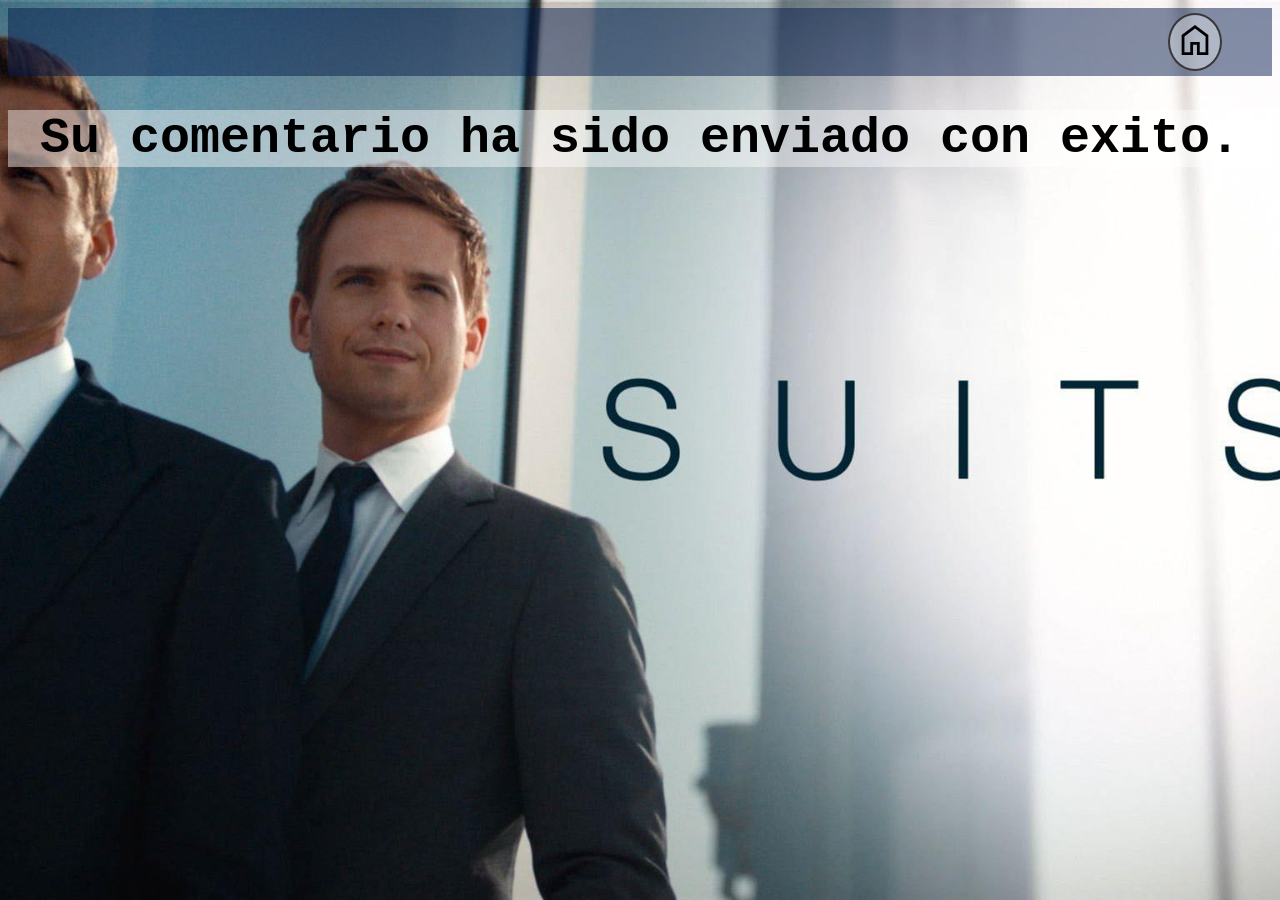
<file: paginas/confirmacin.html>
<!DOCTYPE html>
<html lang="en">
<head>
    <meta charset="UTF-8">
    <meta name="viewport" content="width=device-width, initial-scale=1.0">
    <title>Confirmacin</title>
    <link rel="stylesheet" href="/Styles/indices.css">
    <link rel="icon" href="/imagenes/suits-logo.jpg" tipe="img/jpg">
    <link rel="preconnect" href="https://fonts.googleapis.com">
    <link rel="preconnect" href="https://fonts.gstatic.com" crossorigin>
    <link href="https://fonts.googleapis.com/css2?family=Roboto:ital,wght@0,100..900;1,100..900&display=swap" rel="stylesheet">

 <style>
  
  body{
    background-image: url(/imagenes/suits.portada.jpg);
  }

  h1 {
  background-color: rgba(255, 255, 255, 0.426);
  text-align: center;
  font-size: 50px;
  color: black;
 
  }

 </style>

 <header>

      <a id="pagPrinc" href="/index.html" aria-label="ir a la Pagina Principal">
      
       <div class="icono-home">

       <svg xmlns="http://www.w3.org/2000/svg" height="40px" viewBox="0 -960 960 960" width="40px" fill="#000000"><path d="M226.67-186.67h140v-246.66h226.66v246.66h140v-380L480-756.67l-253.33 190v380ZM160-120v-480l320-240 320 240v480H526.67v-246.67h-93.34V-120H160Zm320-352Z"/></svg>
      
      </div>

      </a>
</header>

</head>
<body>

    <h1>
     
    Su comentario ha sido enviado con exito.

    </h1>
    
</body>
</html>
</file>
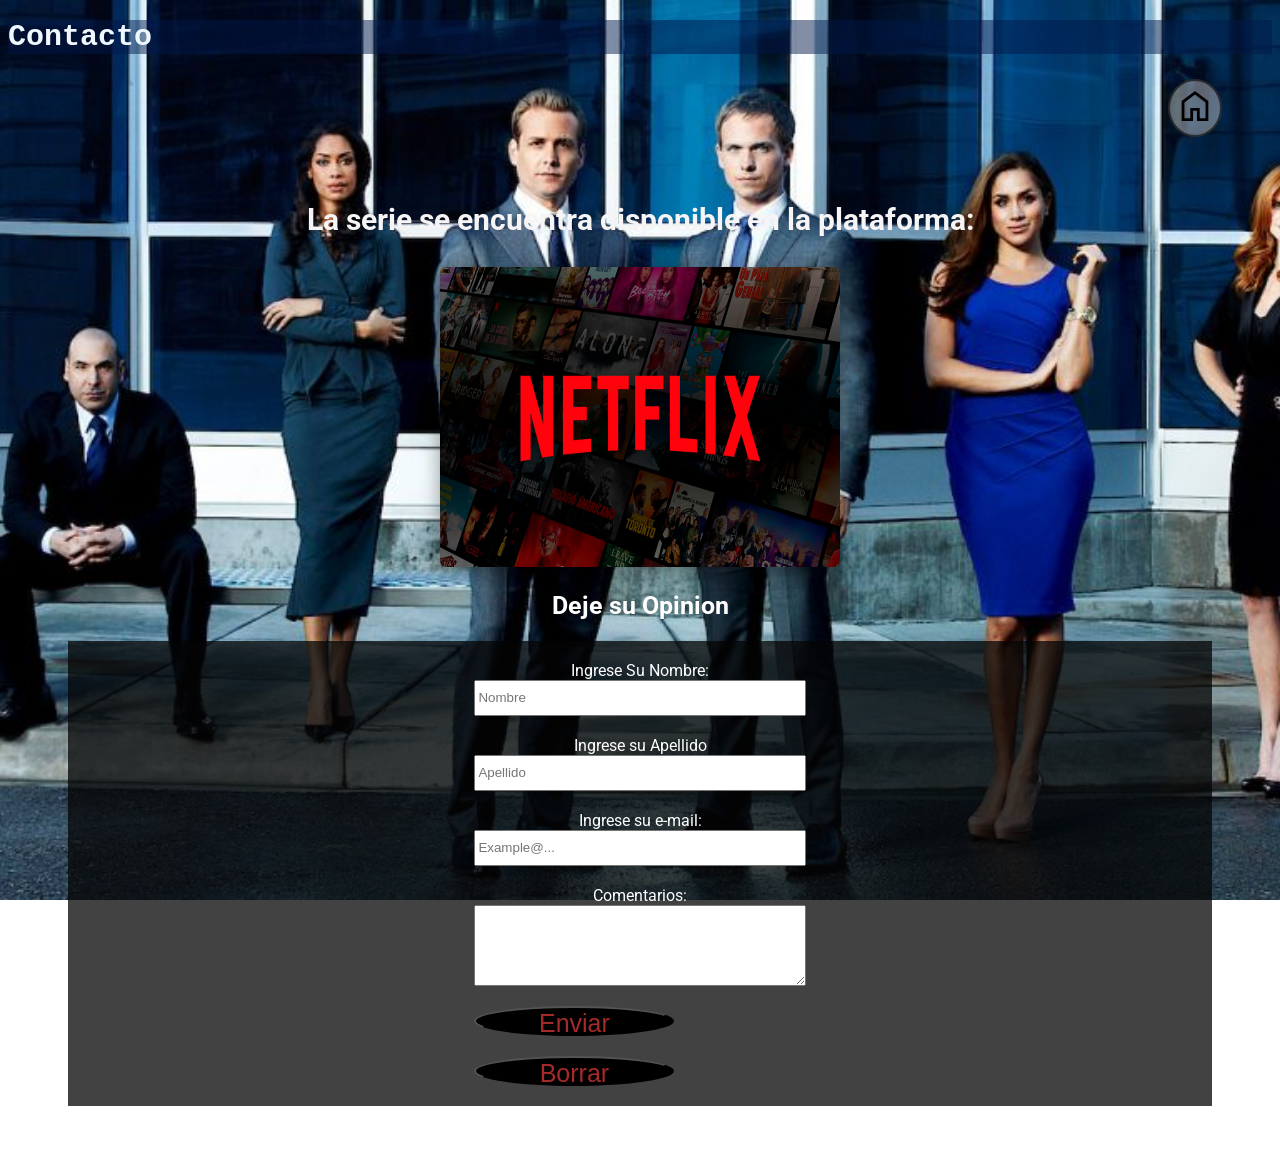
<file: paginas/contacto.html>
<!DOCTYPE html>
<html lang="en">
<head>
    <meta charset="UTF-8">
    <meta name="viewport" content="width=, initial-scale=1.0">
    <title>Suits</title>
    <link rel="stylesheet" href="/Styles/indices.css">
    <link rel="icon" href="/imagenes/suits-logo.jpg" tipe="img/jpg">
    <link rel="preconnect" href="https://fonts.googleapis.com">
    <link rel="preconnect" href="https://fonts.gstatic.com" crossorigin>
    <link href="https://fonts.googleapis.com/css2?family=Roboto:ital,wght@0,100..900;1,100..900&display=swap" rel="stylesheet">


</head>
<body>

 <header> 
    
  <h1>Contacto</h1>

 </header>


  <a id="pagPrinc" href="/index.html" aria-label="ir a la Pagina Principal">
      
       <div class="icono-home">

       <svg xmlns="http://www.w3.org/2000/svg" height="40px" viewBox="0 -960 960 960" width="40px" fill="#000000"><path d="M226.67-186.67h140v-246.66h226.66v246.66h140v-380L480-756.67l-253.33 190v380ZM160-120v-480l320-240 320 240v480H526.67v-246.67h-93.34V-120H160Zm320-352Z"/></svg>
      
      </div>

      </a>
  

<main class="contac">

  <section>

<p id="net"> La serie se encuentra disponible en la plataforma: </P>
 
<a href="https://www.netflix.com/ar/title/70195800">

<img id="imgnet" src="/imagenes/netflix.jpg" alt="https://www.netflix.com/ar/title/70195800">

</a>

</section>


<H2>Deje su Opinion</H2>

<section class="formulario">

<form action="/paginas/confirmacin.html">

  <Label>
         Ingrese Su Nombre:
        <input type="text" required name="" id="" placeholder="Nombre"> 

  </Label>

  <label>

       Ingrese su Apellido
       <input type="text" required name="" id="" placeholder="Apellido">

  </label>

   <label>
  
       Ingrese su e-mail:

   <input type="email" required ="" id="" placeholder="Example@...">

   </label>

   <label>
  
        Comentarios:

  <textarea name="Mensaje" id="" cols="20" rows="5"></textarea>

   </label>

  <input id="boton" type="submit" value="Enviar">
  <input id="boton" type= "reset" value="Borrar">

</form>

</section>

</main>

</body>
</html>
</file>
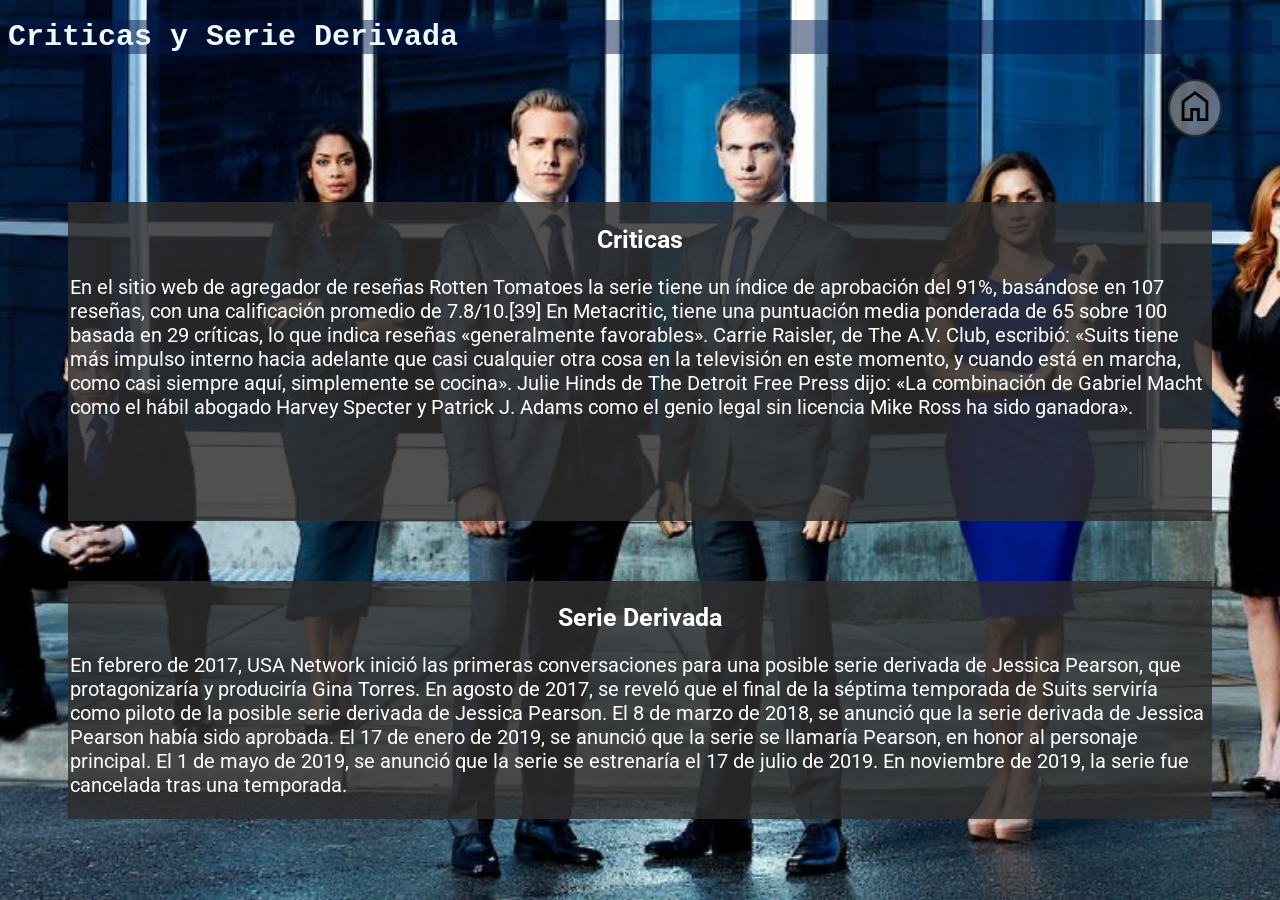
<file: paginas/criticas.html>
<!DOCTYPE html>
<html lang="en">
<head>
    <meta charset="UTF-8">
    <meta name="viewport" content="width=device-width, initial-scale=1.0">
    <title>Suits</title>
    <link rel="stylesheet" href="/Styles/indices.css">
    <link rel="icon" href="/imagenes/suits-logo.jpg" tipe="img/jpg">
    <link rel="preconnect" href="https://fonts.googleapis.com">
    <link rel="preconnect" href="https://fonts.gstatic.com" crossorigin>
    <link href="https://fonts.googleapis.com/css2?family=Roboto:ital,wght@0,100..900;1,100..900&display=swap" rel="stylesheet">

</head>
<body>

    <header>
        
        <h1>Criticas y Serie Derivada</h1>
    
    </header>

      <a id="pagPrinc" href="/index.html" aria-label="ir a la Pagina Principal">
      
       <div class="icono-home">

       <svg xmlns="http://www.w3.org/2000/svg" height="40px" viewBox="0 -960 960 960" width="40px" fill="#000000"><path d="M226.67-186.67h140v-246.66h226.66v246.66h140v-380L480-756.67l-253.33 190v380ZM160-120v-480l320-240 320 240v480H526.67v-246.67h-93.34V-120H160Zm320-352Z"/></svg>
      
      </div>

      </a>

<main > 

<section class="otros"> 
    
<H2>Criticas</H2>
<p class="parafo1">En el sitio web de agregador de reseñas Rotten Tomatoes la serie tiene un índice de aprobación del 91%, basándose en 107 reseñas, con una calificación promedio de 7.8/10.[39] En Metacritic, tiene una puntuación media ponderada de 65 sobre 100 basada en 29 críticas, lo que indica reseñas «generalmente favorables». Carrie Raisler, de The A.V. Club, escribió: «Suits tiene más impulso interno hacia adelante que casi cualquier otra cosa en la televisión en este momento, y cuando está en marcha, como casi siempre aquí, simplemente se cocina». Julie Hinds de The Detroit Free Press dijo: «La combinación de Gabriel Macht como el hábil abogado Harvey Specter y Patrick J. Adams como el genio legal sin licencia Mike Ross ha sido ganadora».</p>

</section> 

<section class="otros">

<h2>Serie Derivada</h2>
<P>En febrero de 2017, USA Network inició las primeras conversaciones para una posible serie derivada de Jessica Pearson, que protagonizaría y produciría Gina Torres. En agosto de 2017, se reveló que el final de la séptima temporada de Suits serviría como piloto de la posible serie derivada de Jessica Pearson. El 8 de marzo de 2018, se anunció que la serie derivada de Jessica Pearson había sido aprobada. El 17 de enero de 2019, se anunció que la serie se llamaría Pearson, en honor al personaje principal. El 1 de mayo de 2019, se anunció que la serie se estrenaría el 17 de julio de 2019. En noviembre de 2019, la serie fue cancelada tras una temporada.</P>
 
</section>

</main>

</body>
</html>
</file>
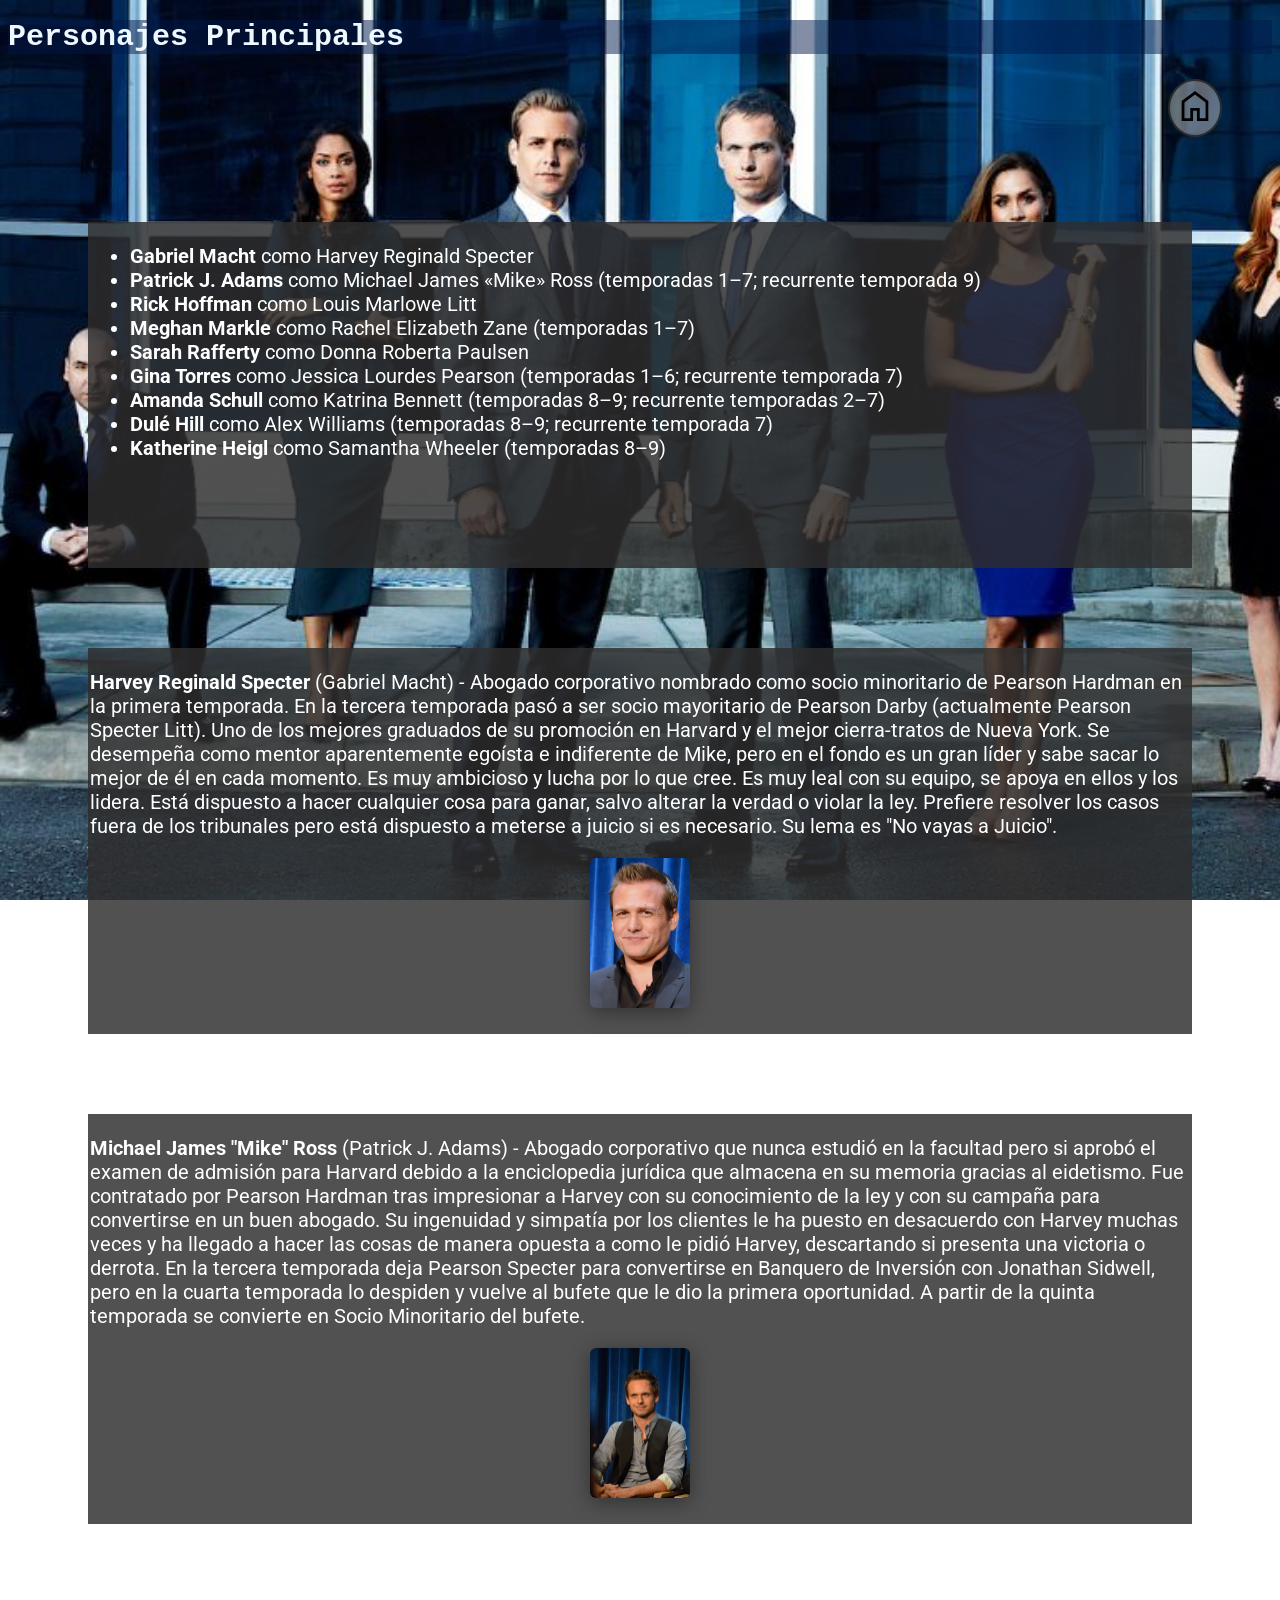
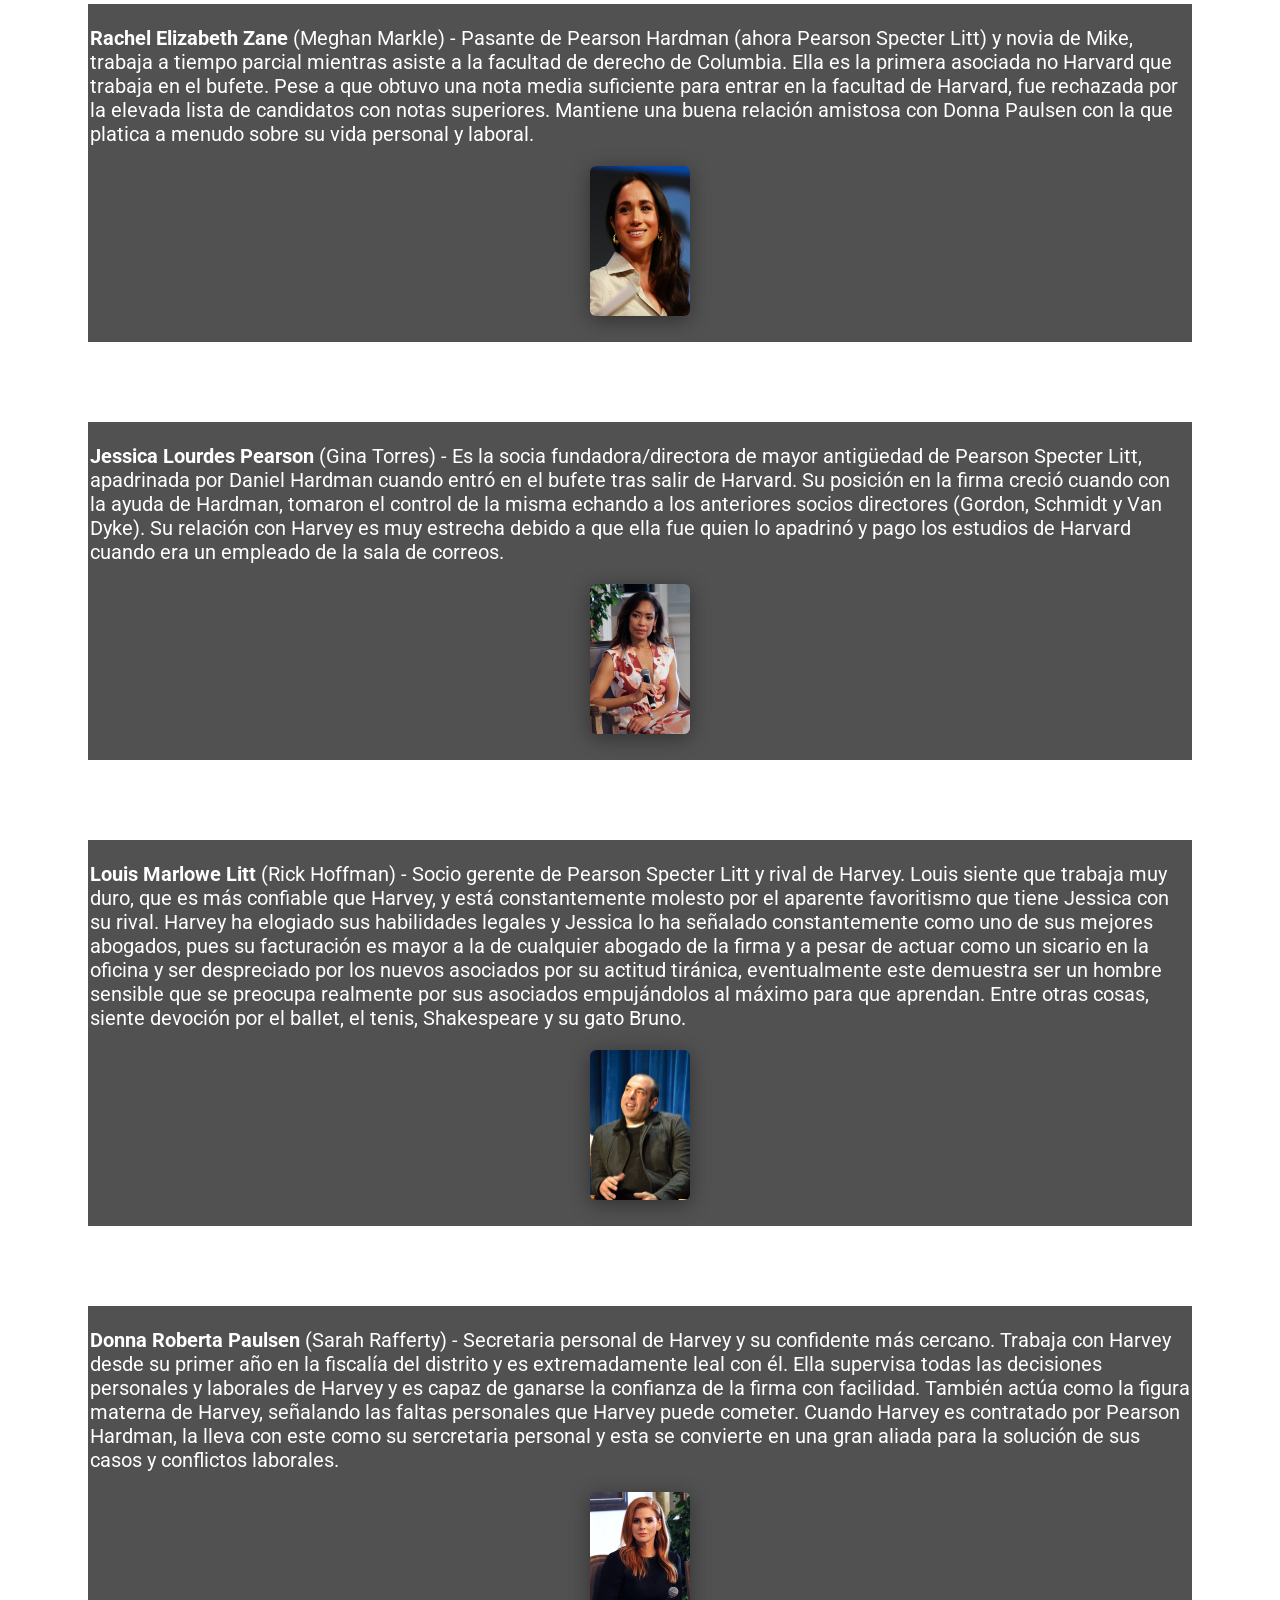
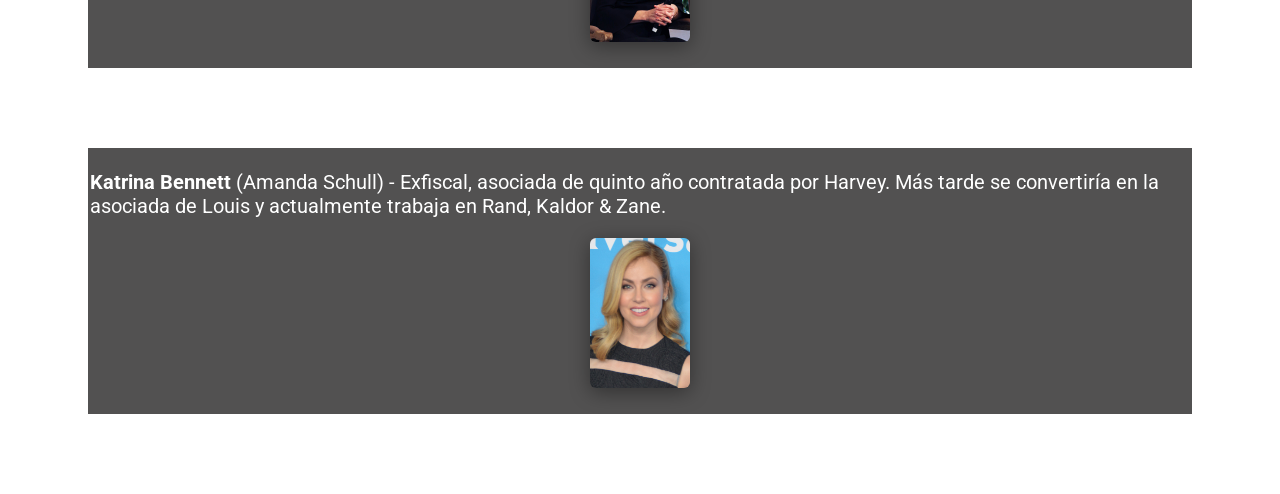
<file: paginas/personaje.html>
<!DOCTYPE html>
<html lang="en">
<head>
    <meta charset="UTF-8">
    <meta name="viewport" content="width=
    , initial-scale=1.0">
    <title>Suits</title>
    <link rel="stylesheet" href="/Styles/indices.css">
    <link rel="icon" href="/imagenes/suits-logo.jpg" tipe="img/jpg">
    <link rel="preconnect" href="https://fonts.googleapis.com">
    <link rel="preconnect" href="https://fonts.gstatic.com" crossorigin>
    <link href="https://fonts.googleapis.com/css2?family=Roboto:ital,wght@0,100..900;1,100..900&display=swap" rel="stylesheet">

    </head>

   <body>

    <header>

       <h1>Personajes Principales</h1>

    </header>

       <a id="pagPrinc" href="/index.html" aria-label="ir a la Pagina Principal">
      
       <div class="icono-home">

       <svg xmlns="http://www.w3.org/2000/svg" height="40px" viewBox="0 -960 960 960" width="40px" fill="#000000"><path d="M226.67-186.67h140v-246.66h226.66v246.66h140v-380L480-756.67l-253.33 190v380ZM160-120v-480l320-240 320 240v480H526.67v-246.67h-93.34V-120H160Zm320-352Z"/></svg>
      
      </div>

      </a>
   
    <main>
     
    <section class="actores">   

    <Nav class="parafo2"> 

        <ul>
           
            <li><b>Gabriel Macht</b> como Harvey Reginald Specter</li>
            <li><b>Patrick J. Adams</b> como Michael James «Mike» Ross (temporadas 1–7; recurrente temporada 9)</li>
            <li><b>Rick Hoffman</b> como Louis Marlowe Litt</li>
            <li><b>Meghan Markle</b> como Rachel Elizabeth Zane (temporadas 1–7)</li>
            <li><b>Sarah Rafferty</b> como Donna Roberta Paulsen</li>
            <li><b>Gina Torres</b> como Jessica Lourdes Pearson (temporadas 1–6; recurrente temporada 7)</li>
            <li><b>Amanda Schull</b> como Katrina Bennett (temporadas 8–9; recurrente temporadas 2–7)</li>
            <li><b>Dulé Hill</b> como Alex Williams (temporadas 8–9; recurrente temporada 7)</li>
            <li><b>Katherine Heigl</b> como Samantha Wheeler (temporadas 8–9)</li>
        </ul>

    </nav>

    </section> 

       <section class="actores">

       <P>
       <b> Harvey Reginald Specter</b> (Gabriel Macht) - Abogado corporativo nombrado como socio minoritario de Pearson Hardman en la primera temporada. En la tercera temporada pasó a ser socio mayoritario de Pearson Darby (actualmente Pearson Specter Litt). Uno de los mejores graduados de su promoción en Harvard y el mejor cierra-tratos de Nueva York. Se desempeña como mentor aparentemente egoísta e indiferente de Mike, pero en el fondo es un gran líder y sabe sacar lo mejor de él en cada momento. Es muy ambicioso y lucha por lo que cree. Es muy leal con su equipo, se apoya en ellos y los lidera. Está dispuesto a hacer cualquier cosa para ganar, salvo alterar la verdad o violar la ley. Prefiere resolver los casos fuera de los tribunales pero está dispuesto a meterse a juicio si es necesario. Su lema es "No vayas a Juicio".
       </P>
       <img src="/imagenes/Gabriel_Macht_3241.jpg" alt="suits" width="100" height="150"> 

      </section>

       <Section class="actores">
       <p> 
       <b>Michael James "Mike" Ross</b> (Patrick J. Adams) - Abogado corporativo que nunca estudió en la facultad pero si aprobó el examen de admisión para Harvard debido a la enciclopedia jurídica que almacena en su memoria gracias al eidetismo. Fue contratado por Pearson Hardman tras impresionar a Harvey con su conocimiento de la ley y con su campaña para convertirse en un buen abogado. Su ingenuidad y simpatía por los clientes le ha puesto en desacuerdo con Harvey muchas veces y ha llegado a hacer las cosas de manera opuesta a como le pidió Harvey, descartando si presenta una victoria o derrota. En la tercera temporada deja Pearson Specter para convertirse en Banquero de Inversión con Jonathan Sidwell, pero en la cuarta temporada lo despiden y vuelve al bufete que le dio la primera oportunidad. A partir de la quinta temporada se convierte en Socio Minoritario del bufete.
       </p>

       <img src="/imagenes/Patrick_J_Adams.jpg" alt="suits" width="100" height="150">
       
      </Section >

      <Section class="actores">

        <p>
        <b>Rachel Elizabeth Zane</b> (Meghan Markle) - Pasante de Pearson Hardman (ahora Pearson Specter Litt) y novia de Mike, trabaja a tiempo parcial mientras asiste a la facultad de derecho de Columbia. Ella es la primera asociada no Harvard que trabaja en el bufete. Pese a que obtuvo una nota media suficiente para entrar en la facultad de Harvard, fue rechazada por la elevada lista de candidatos con notas superiores. Mantiene una buena relación amistosa con Donna Paulsen con la que platica a menudo sobre su vida personal y laboral.
        </p>

        <img src="/imagenes/alih-Meghan,.jpg" alt="suits" width="100" height="150">
        
       </Section>
       

       <Section class="actores">

        <p>
         <b>Jessica Lourdes Pearson</b> (Gina Torres) - Es la socia fundadora/directora de mayor antigüedad de Pearson Specter Litt, apadrinada por Daniel Hardman cuando entró en el bufete tras salir de Harvard. Su posición en la firma creció cuando con la ayuda de Hardman, tomaron el control de la misma echando a los anteriores socios directores (Gordon, Schmidt y Van Dyke). Su relación con Harvey es muy estrecha debido a que ella fue quien lo apadrinó y pago los estudios de Harvard cuando era un empleado de la sala de correos.  
        </p>
        <img src="/imagenes/Gina-torres-.jpg" alt="suits" width="100" height="150">

        </Section>

        <section class="actores">
        <p>
        <b>Louis Marlowe Litt</b> (Rick Hoffman) - Socio gerente de Pearson Specter Litt y rival de Harvey. Louis siente que trabaja muy duro, que es más confiable que Harvey, y está constantemente molesto por el aparente favoritismo que tiene Jessica con su rival. Harvey ha elogiado sus habilidades legales y Jessica lo ha señalado constantemente como uno de sus mejores abogados, pues su facturación es mayor a la de cualquier abogado de la firma y a pesar de actuar como un sicario en la oficina y ser despreciado por los nuevos asociados por su actitud tiránica, eventualmente este demuestra ser un hombre sensible que se preocupa realmente por sus asociados empujándolos al máximo para que aprendan. Entre otras cosas, siente devoción por el ballet, el tenis, Shakespeare y su gato Bruno.
        </p>

        <img src="/imagenes/Rick_Hoffman.jpg" alt="suits" width="100" height="150">

        </Section>

        <section class="actores">

        <p>
        <b>Donna Roberta Paulsen</b> (Sarah Rafferty) - Secretaria personal de Harvey y su confidente más cercano. Trabaja con Harvey desde su primer año en la fiscalía del distrito y es extremadamente leal con él. Ella supervisa todas las decisiones personales y laborales de Harvey y es capaz de ganarse la confianza de la firma con facilidad. También actúa como la figura materna de Harvey, señalando las faltas personales que Harvey puede cometer. Cuando Harvey es contratado por Pearson Hardman, la lleva con este como su sercretaria personal y esta se convierte en una gran aliada para la solución de sus casos y conflictos laborales.
        </p>


        <img src="/imagenes/Sarah-rafferty.jpg" alt="suits" width="100" height="150">

        </section>

        <section class="actores">

        <p>
        <b>Katrina Bennett</b> (Amanda Schull) - Exfiscal, asociada de quinto año contratada por Harvey. Más tarde se convertiría en la asociada de Louis y actualmente trabaja en Rand, Kaldor & Zane.
        </p>
        <img src="/imagenes/Amanda_Schull.jpg" alt="suits" width="100" height="150">

      </section>

     </main>
    
</body>
</html>
</file>
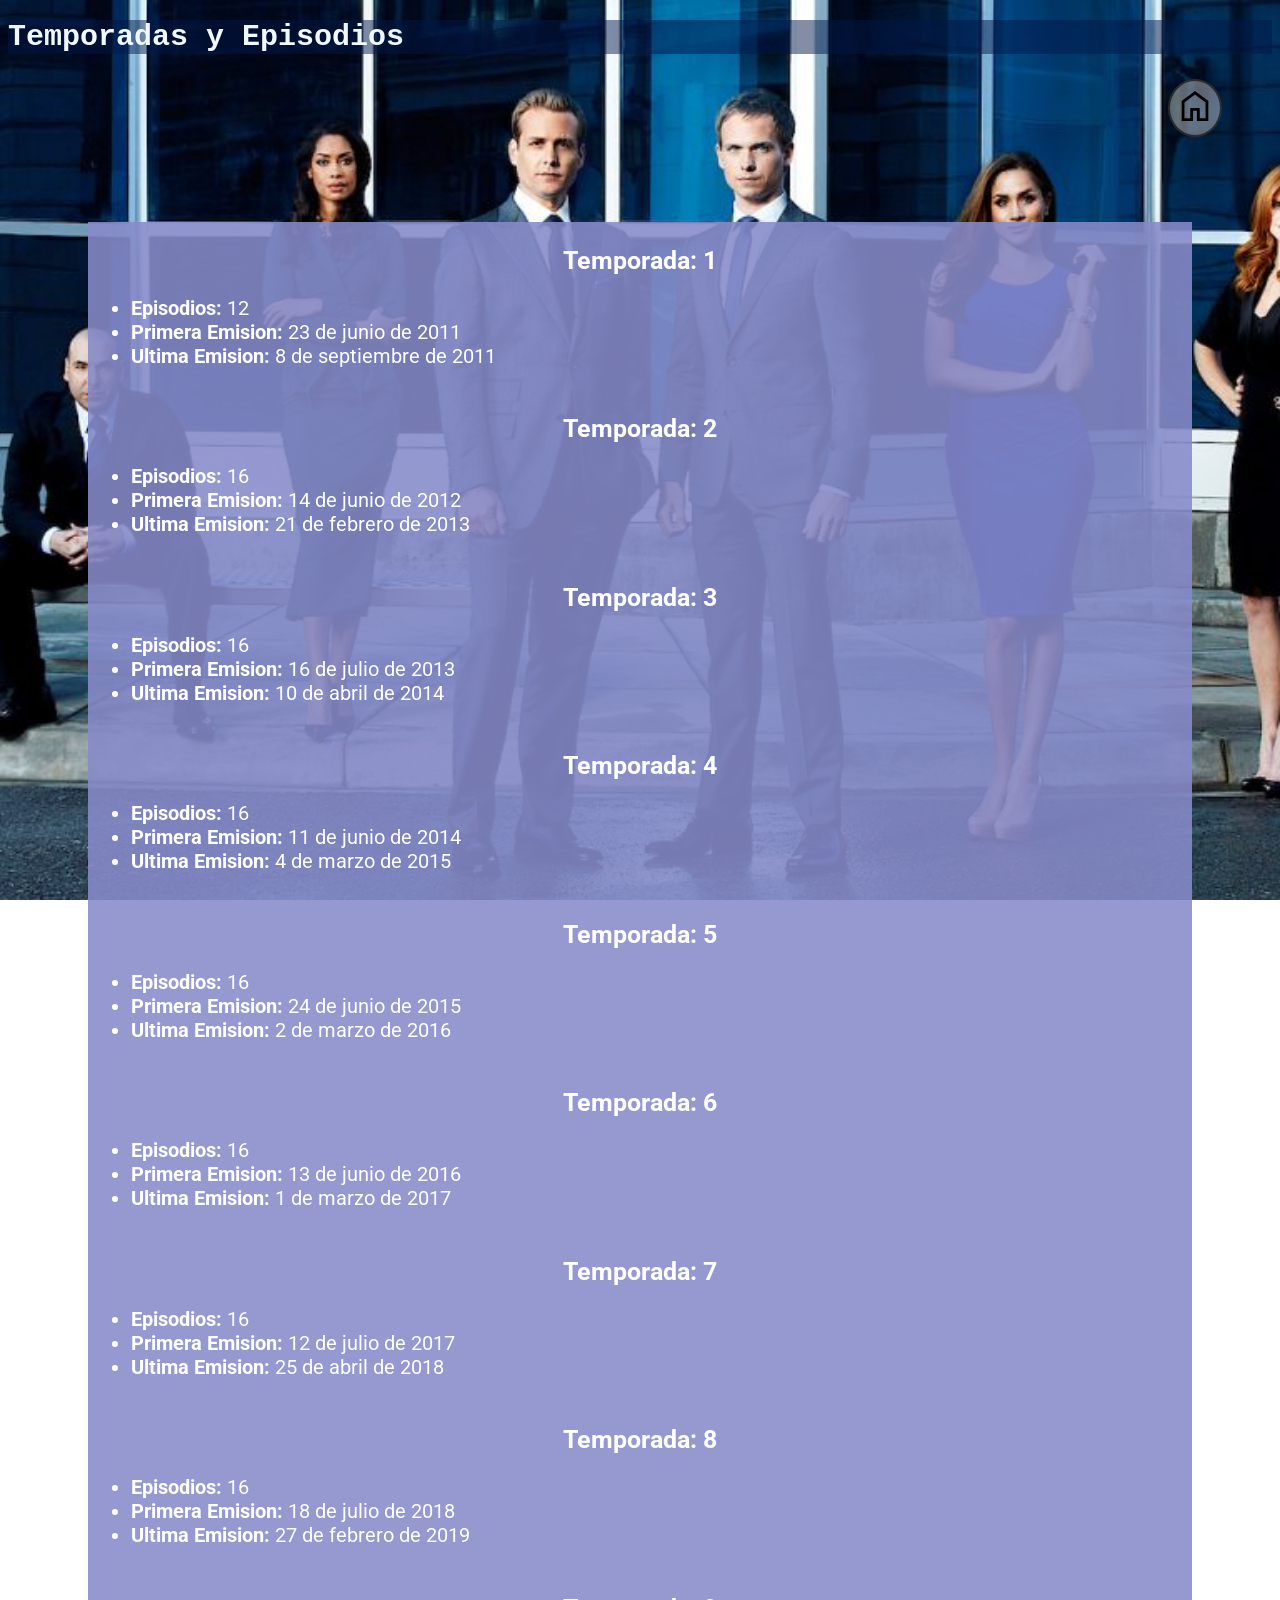
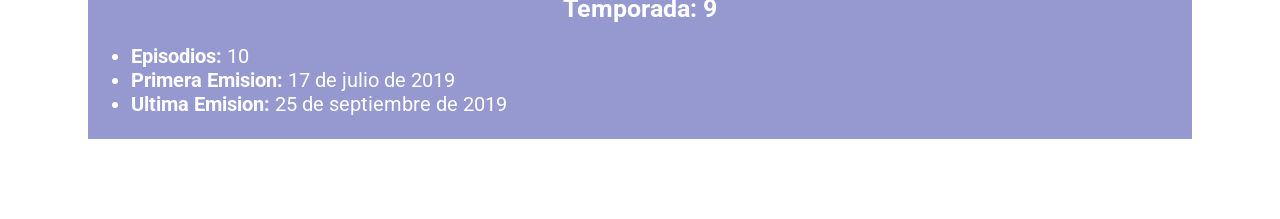
<file: paginas/temporadas.html>
<!DOCTYPE html>
<html lang="en">
<head>
    <meta charset="UTF-8">
    <meta name="viewport" content="width=device-width, initial-scale=1.0">
    <title>Suits</title>
    <link rel="stylesheet" href="/Styles/indices.css">
    <link rel="icon" href="/imagenes/suits-logo.jpg" tipe="img/jpg">
    <link rel="preconnect" href="https://fonts.googleapis.com">
    <link rel="preconnect" href="https://fonts.gstatic.com" crossorigin>
    <link href="https://fonts.googleapis.com/css2?family=Roboto:ital,wght@0,100..900;1,100..900&display=swap" rel="stylesheet">

</head>
<body>

    <header>
        
        <h1>Temporadas y Episodios</h1>

    </header>

     <a id="pagPrinc" href="/index.html" aria-label="ir a la Pagina Principal">
      
       <div class="icono-home">

       <svg xmlns="http://www.w3.org/2000/svg" height="40px" viewBox="0 -960 960 960" width="40px" fill="#000000"><path d="M226.67-186.67h140v-246.66h226.66v246.66h140v-380L480-756.67l-253.33 190v380ZM160-120v-480l320-240 320 240v480H526.67v-246.67h-93.34V-120H160Zm320-352Z"/></svg>
      
      </div>

      </a>

    <main class="temp">

            <div class="t1">

                <h2>Temporada: 1</h2>

                <nav id="temporadas">
                    <ul>
                         <li><b>Episodios:</b> 12</li>
                         <li><b>Primera Emision:</b> 23 de junio de 2011</li>
                         <li><b>Ultima Emision:</b> 8 de septiembre de 2011</li>  
                    </ul>
                </nav>

            </div>

             <div class="t2">

                <h2>Temporada: 2</h2>

                <nav id="temporadas">
                     <ul>
                          <li><b>Episodios:</b> 16</li>
                          <li><b>Primera Emision:</b> 14 de junio de 2012</li>
                          <li><b>Ultima Emision:</b> 21 de febrero de 2013</li>  
                    </ul>
                </nav>

             </div>

             <DIv class="t3">

                <h2>Temporada: 3</h2>

                <nav id="temporadas">
                    <ul>
                         <li><b>Episodios:</b> 16</li>
                         <li><b>Primera Emision:</b> 16 de julio de 2013</li>
                         <li><b>Ultima Emision:</b> 10 de abril de 2014</li>  
                    </ul>
                </nav>

            </DIv>

            <DIv class="t1">

                <h2>Temporada: 4</h2>

                <nav id="temporadas">
                     <ul>
                        <li><b>Episodios:</b> 16</li>
                        <li><b>Primera Emision:</b> 11 de junio de 2014</li>
                        <li><b>Ultima Emision:</b> 4 de marzo de 2015</li>  
                     </ul>
                </nav>

            </DIv>


            <div class="t2">

                <h2>Temporada: 5</h2>

                <nav id="temporadas">
                    <ul>
                        <li><b>Episodios:</b> 16</li>
                        <li><b>Primera Emision:</b> 24 de junio de 2015</li>
                        <li><b>Ultima Emision:</b> 2 de marzo de 2016</li>  
                    </ul>
                </nav>

            </div>
             
            <div class="t3">
       
                <h2>Temporada: 6</h2>

                <nav id="temporadas">
                    <ul>
                        <li><b>Episodios:</b> 16</li>
                        <li><b>Primera Emision:</b> 13 de junio de 2016</li>
                        <li><b>Ultima Emision:</b> 1 de marzo de 2017</li>  
                    </ul>
                </nav>
              
            </div>

            <div class="t1">

                <h2>Temporada: 7</h2>

                <nav id="temporadas">
                    <ul>
                         <li><b>Episodios:</b> 16</li>
                         <li><b>Primera Emision:</b> 12 de julio de 2017</li>
                         <li><b>Ultima Emision:</b> 25 de abril de 2018</li>  
                    </ul>
                </nav>

            </div>

            <div class="t2">
   
                <h2>Temporada: 8</h2>

                <nav id="temporadas">
                     <ul>
                        <li><b>Episodios:</b> 16</li>
                        <li><b>Primera Emision:</b> 18 de julio de 2018</li>
                        <li><b>Ultima Emision:</b> 27 de febrero de 2019</li>  
                    </ul>
                </nav>

            </div>

            <div class="t3">

                <h2>Temporada: 9</h2>

               <nav id="temporadas">
                   <ul>
                       <li><b>Episodios:</b> 10</li>
                       <li><b>Primera Emision:</b> 17 de julio de 2019</li>
                       <li><b>Ultima Emision:</b> 25 de septiembre de 2019</li>  
                   </ul>
                </nav>

            </div>

    </main>
    
</body>

</html>
</file>
<file: Styles/indices.css>
header{background-color: rgba(2, 24, 72, 0.488);
}

body {background-image: url(/imagenes/suits-1024x540.jpeg);
      background-repeat: no-repeat;
      background-position: center;
      background-size: cover;
      background-attachment: fixed;
}

h1 {color: aliceblue;
   font-family: 'Courier New', Courier, monospace;
   padding: 15; font-size: 30px
}

H2 {color: white; 
  font-family: "Roboto", sans-serif;
  font-size: 25px; 
  text-align: center;
}

p  {
  font-family: "Roboto", sans-serif;
  font-size: 20px;
  color:white;
  }

nav{color: white; font-family: 'Courier New', Courier, monospace;font-size: 20px;}

#net {text-decoration: none; font-weight: bold; color: rgb(246, 244, 244); font-size: 30px;}

.icono-home {
  background-color: rgba(255, 255, 255, 0.373);
  border: 2px solid rgba(34, 33, 33, 0.838); 
  border-radius: 50%; 
  display: inline-block;
  transition: transform 0.3s ease, border-color 0.3s ease;
  padding: 5px;
}

.icono-home:hover {
  
  transform: scale(1.1);
  border-color: rgb(21, 50, 167);
}

#pagPrinc {
display: flex;
padding: 5px 50px;
align-items: center;
justify-content: right;
}

#imgnet {
width: 400px;
height: 300px;
}

.ima1 {width: 700px;height: 400px;}

.ima2 {width: 700px;height: 400px;}

.ima3 {width: 700px;height: 350px;}

.ima4 {width: 700px;height: 350px;}

img {
  display: block;
  margin: 0 auto 1.5rem;
  border-radius: 6px;
  box-shadow: 0 4px 20px rgba(0, 0, 0, 0.4);
}

.contenedor {text-align: center;}

.sobrelaserie {padding: 3px;
               margin: 80px; 
              background-color: rgba(46, 45, 45, 0.827);}
    
.otros {margin: 60px;
        padding: 2px;
        background-color: rgba(46, 45, 45, 0.827);

}

.actores {margin: 80px;
         padding: 2px;
         background-color: rgba(46, 45, 45, 0.827);
      
      }

.contac {margin: 60px;
       text-align: center;
       background-color: rgba(255, 255, 255, 0);}

.temp {margin: 80px; 
      border: 20px; 
      background-color: rgba(233, 234, 234, 0.79);
      
    }

.parafo1 {margin-bottom: 100px;
}


.parafo2 {margin-bottom: 10ex;
         font-family: "Roboto", sans-serif;
}


.t1, .t2, .t3 {background-color: rgba(33, 40, 168, 0.433);
     padding: 3px;
    
}

.musiFondo {
  position: fixed;
  bottom: 10px;
  left: 10px;
  padding: 2px;
  border-radius: 12px;
  z-index: 1000;
}

.musiFondo audio {
   width: 200px;
   left: 100px;
}

#temporadas {
font-family: "Roboto", sans-serif;

}

.formulario {
background-color: rgba(5, 5, 5, 0.752);
padding: 20px;
}

form{
  display: flex;
  flex-direction: column;
  width: 30%;
  margin: 0 auto;
  gap: 20px;
}

label{
display: flex;
flex-direction: column;
color: white;
font-family: "Roboto", sans-serif;

}

input {
height: 30px;
}

#boton{
color: brown;
font-size: 25PX;
background-color: black;
border-radius: 90%;
width: 200PX;
}
</file>
